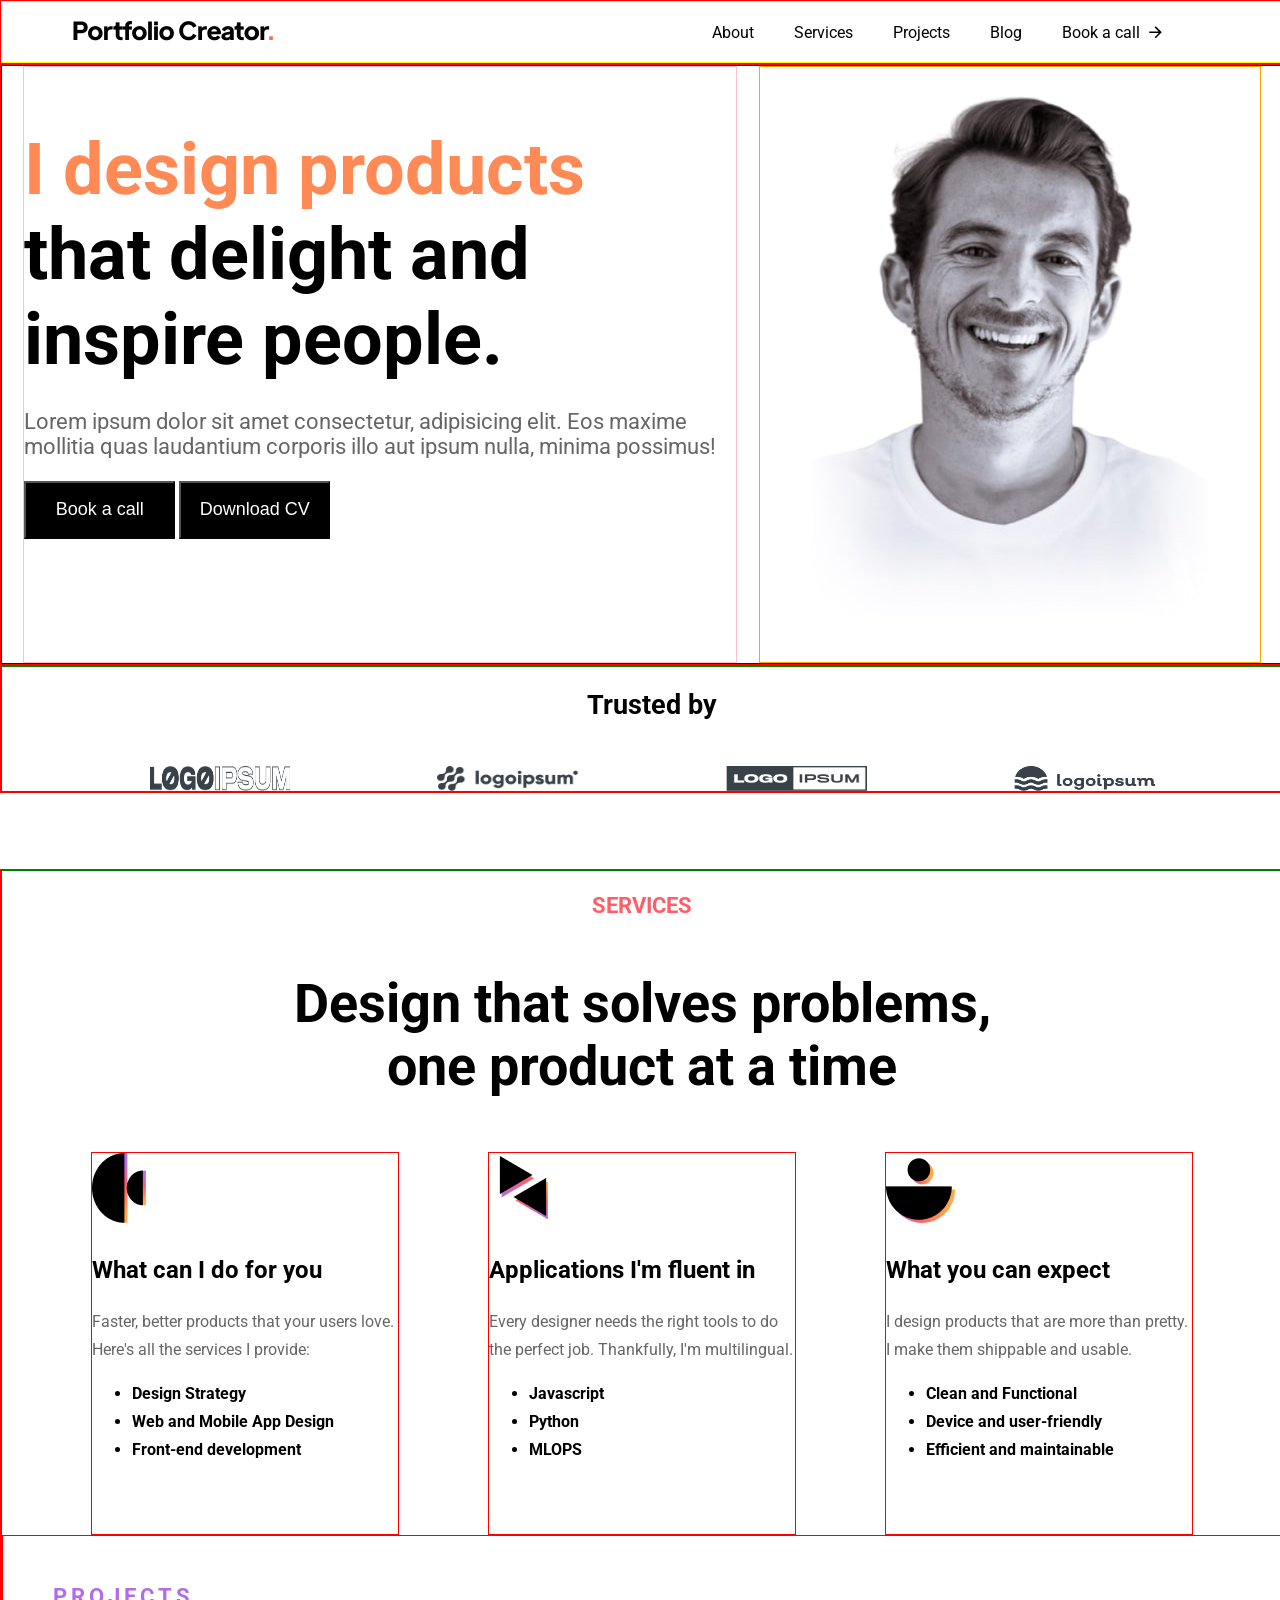
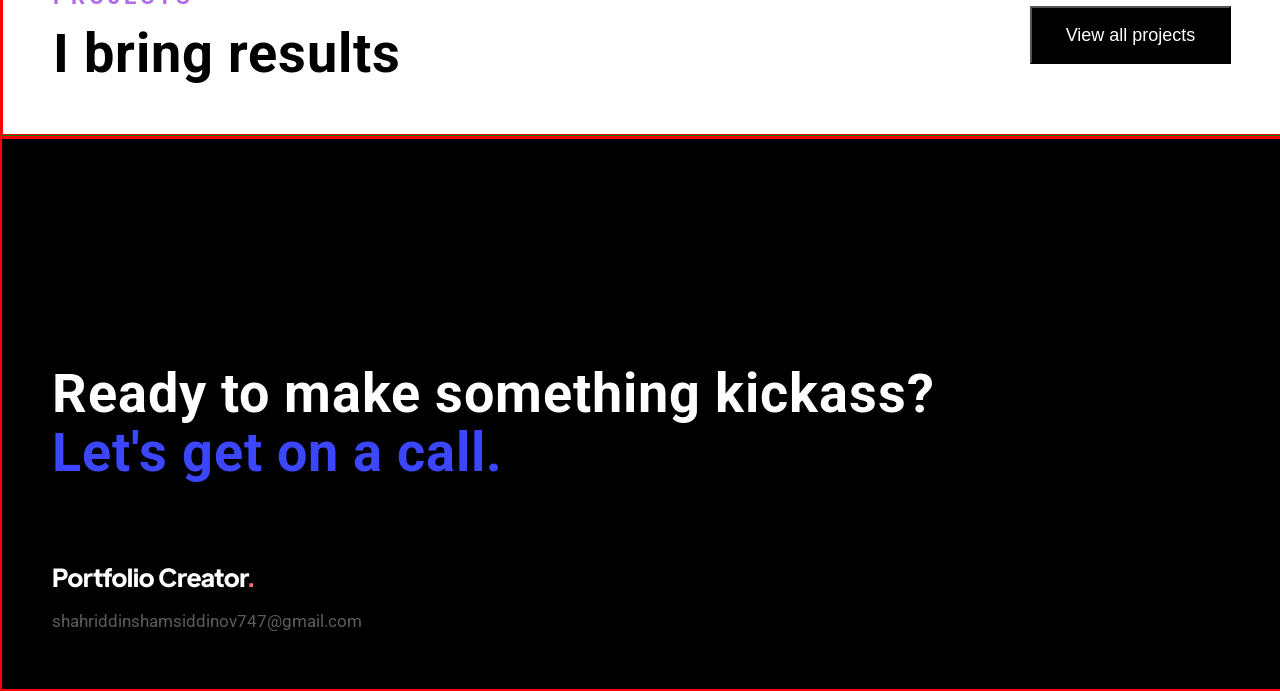
<file: index.html>
<!DOCTYPE html>
<html lang="en">

<head>
    <meta charset="UTF-8">
    <meta http-equiv="X-UA-Compatible" content="IE=edge">
    <meta name="viewport" content="width=device-width, initial-scale=1.0">
    <title>My Project</title>
    <link rel="stylesheet" href="style.css">
    <link rel="preconnect" href="https://fonts.googleapis.com">
    <link rel="preconnect" href="https://fonts.gstatic.com" crossorigin>
    <link
        href="https://fonts.googleapis.com/css2?family=Roboto:ital,wght@0,100..900;1,100..900&family=Rubik:ital,wght@0,300..900;1,300..900&display=swap"
        rel="stylesheet">
</head>

<body>
    <nav class="navbar">
        <div class="nav-container">
            <div class="logo">
                <img src="assets/logo.png" alt="logo">
            </div>
            <div class="contact-list">
                <ul class="lists">
                    <li>About</li>
                    <li>Services</li>
                    <li>Projects</li>
                    <li>Blog</li>
                    <li class="book-a-call">Book a call
                        <img src="assets/arrow.png" alt="arrow">
                    </li>
                </ul>
            </div>
        </div>
    </nav>

    <section class="main">
        <div class="main-container">
            <div class="first-main">
                <div class="text">
                    <h1>
                        <span>I design products</span>
                        <br>
                        that delight and inspire people.
                    </h1>

                    <p>Lorem ipsum dolor sit amet consectetur, adipisicing elit. Eos maxime mollitia quas laudantium
                        corporis illo aut ipsum nulla, minima possimus!</p>

                    <div class="btn-con">
                        <button>Book a call</button>
                        <button class="download-cv">Download CV</button>
                    </div>
                </div>
            </div>

            <div class="second-main">
                <img src="assets/person.png" alt="main face">
            </div>
        </div>
    </section>

    <section class="sponsors">
        <div class="sponsors-container">
            <div class="h1-text">
                <h1>Trusted by</h1>
            </div>
            <div class="logos">
                <img src="assets/logip1.png" alt="logo1">
                <img src="assets/logip2.png" alt="logo2">
                <img src="assets/logip3.png" alt="logo3">
                <img src="assets/logip4.png" alt="logo4">
            </div>
        </div>
    </section>

    <section class="services">
        <div class="services-container">
            <div class="service-text">
                <p class="service-span">Services</p>
                <p>Design that solves problems, <br>one product at a time</p>
            </div>

            <div class="service-skills">
                <div class="skill">
                    <img src="assets/servicelogo1.png" alt="service logo">
                    <p class="bold what">What can I do for you</p>
                    <p class="grayish">Faster, better products that your users love. Here's all the services I provide:
                    </p>
                    <ul class="bold">
                        <li>Design Strategy</li>
                        <li>Web and Mobile App Design</li>
                        <li>Front-end development</li>
                    </ul>
                </div>

                <div class="skill">
                    <img src="assets/servicelogo2.png" alt="service logo">
                    <p class="bold what">Applications I'm fluent in</p>
                    <p class="grayish">Every designer needs the right tools to do the perfect job. Thankfully, I'm
                        multilingual.</p>
                    <ul class="bold">
                        <li>Javascript</li>
                        <li>Python</li>
                        <li>MLOPS</li>
                    </ul>
                </div>

                <div class="skill">
                    <img src="assets/servicelogo3.png" alt="service logo">
                    <p class="bold what">What you can expect</p>
                    <p class="grayish">I design products that are more than pretty. I make them shippable and usable.
                    </p>
                    <ul class="bold service-list">
                        <li>Clean and Functional</li>
                        <li>Device and user-friendly</li>
                        <li>Efficient and maintainable</li>
                    </ul>
                </div>
            </div>

            <div class="projects">
                <div class="texting">
                    <span>Projects</span>
                    <p>I bring results</p>
                </div>
                <div>
                    <button>View all projects</button>

                </div>
            </div>
        </div>

    </section>

    <footer class="footer">
        <div class="footer-container">
            <div class="ready">
                <p>
                    Ready to make something kickass?
                </p>
                <p>
                    Let's get on a call.
                </p>
            </div>
            <div class="contact-footer">
                <img src="assets/logowhite.png" alt="logo">
                <p>shahriddinshamsiddinov747@gmail.com</p>
            </div>
        </div>
    </footer>
</body>

</html>
</file>
<file: style.css>
html,
body {
  margin: 0;
  font-family: "Roboto", sans-serif;
}

.navbar {
  border: 1px solid red;
  width: 100%;
  /* display: flex; */
  /* justify-content: center; */
}

.nav-container {
  width: 100%;
  max-width: 1300px;
  border: 1px solid yellow;
  display: flex;
  margin: 0 auto;
  /* padding: 0 10px; */

  display: flex;
  justify-content: space-between;
  align-items: center;
  height: 60px;
}
.logo {
  img {
    margin-left: 70px;
  }
}

.contact-list {
  margin-right: 80px;
}

.lists {
  display: flex;
  /* justify-content: space-evenly; */
  text-decoration: none;
  list-style: none;
  /* border: 1px solid red; */
  li {
    margin-right: 40px;
    cursor: pointer;
  }

  .book-a-call {
    width: 100px;
    display: flex;
    align-items: center;
    justify-content: space-between;

    img {
      width: 13px;
      height: 13px;
    }
  }
}

.main {
  width: 100%;
  border: 1px solid red;
}

.main-container {
  width: 100%;
  max-width: 1300px;
  border: 1px solid blue;
  margin: 0 auto;

  display: flex;
  justify-content: space-evenly;
  /* padding-top: 20px; */
  height: 90%;

  .first-main {
    display: grid;
    border: 1px solid pink;
    width: 712px;
  }
}
.text {
  h1 {
    font-size: 72px;
    margin-bottom: 27px;

    span {
      color: #ff8a56;
    }
  }

  /* font-weight: 700; */
}

.text {
  p {
    font-size: 22px;
    font-weight: 400;
    color: #666666;
  }
}

.download-cv {
  background-color: white;
  color: black;
}

.btn-con {
  button {
    width: 151px;
    height: 58px;
    font-size: 18px;
    font-weight: 400;
    background-color: black;
    color: white;
  }
}

.second-main {
  width: 500px;
  height: 595px;
  border: 1px solid orange;
}

.sponsors {
  width: 100%;
  border: 1px solid red;
}

.sponsors-container {
  width: 100em;
  max-width: 1300px;
  border: 1px solid green;
  margin: 0 auto;
}

.h1-text {
  text-align: center;
  font-size: 18px;
  font-weight: 400;
  margin-bottom: 45px;
}

.logos {
  display: flex;
  justify-content: space-evenly;
  img {
    width: 141px;
    height: 25px;
  }
}

.services {
  margin-top: 76px;
  width: 100%;
  border: 1px solid red;
}

.services-container {
  width: 100%;
  max-width: 1300px;
  border: 1px solid green;
  margin: 0 auto;
}

.service-text {
  text-align: center;
  font-size: 54px;
  margin: 0 auto;
  font-weight: bold;
  font-weight: 700;
}

.service-span {
  font-size: 22px;
  /* display: flex; */
  text-align: center;
  text-transform: uppercase;
  color: #ff5e69;
  font-weight: bold;
  font-weight: 700;
  text-align: center;
}

.service-skills {
  display: flex;
  justify-content: space-evenly;
  font-size: 16px;
  line-height: 28px;

  img {
    width: 70px;
    height: 70px;
  }
}
.bold {
  font-weight: bold;
}

.grayish {
  color: #666666;
}

.skill {
  width: 306px;
  height: 381px;
  border: 1px solid red;
}

.what {
  font-size: 24px;
}

.projects {
  border: 1px solid red;
  display: flex;
  justify-content: space-between;
  padding: 50px;
  align-items: center;
  span {
    font-size: 22px;
    line-height: 22px;
    letter-spacing: 4px;
    font-weight: bold;
    text-transform: uppercase;
    color: #b16cea;
  }

  p {
    font-size: 54px;
    margin: 16px 0 0 0;
    /* margin-top: 16px; */
    font-weight: bold;
    line-height: 59.4px;
    letter-spacing: 1px;
  }

  button {
    width: 201px;
    height: 58px;
    font-size: 18px;
    font-weight: 400;
    background-color: black;
    color: white;
  }
}

.footer {
  width: 100%;
  border: 1px solid red;
  background-color: black;
}

.footer-container {
  width: 100%;
  max-width: 1300px;
  border: 1px solid red;
  margin: 0 auto;
  padding: 50px;
}

.ready {
  font-weight: bold;
  font-size: 54px;
  line-height: 59.4px;
  letter-spacing: 1px;
  margin: 175px 0 80px 0;

  p:first-child {
    color: white;
    margin: 0;
  }
  p {
    color: #3c46ff;
    margin: 0;
  }
}

.contact-footer{
  color: #5C5C5C;
  line-height: 36px;
  font-size: 17px;
  font-style: regular;
  img{
    /* margin-bottom: 14px; */
  };
  p{
  margin: 0;

  }
}
</file>
